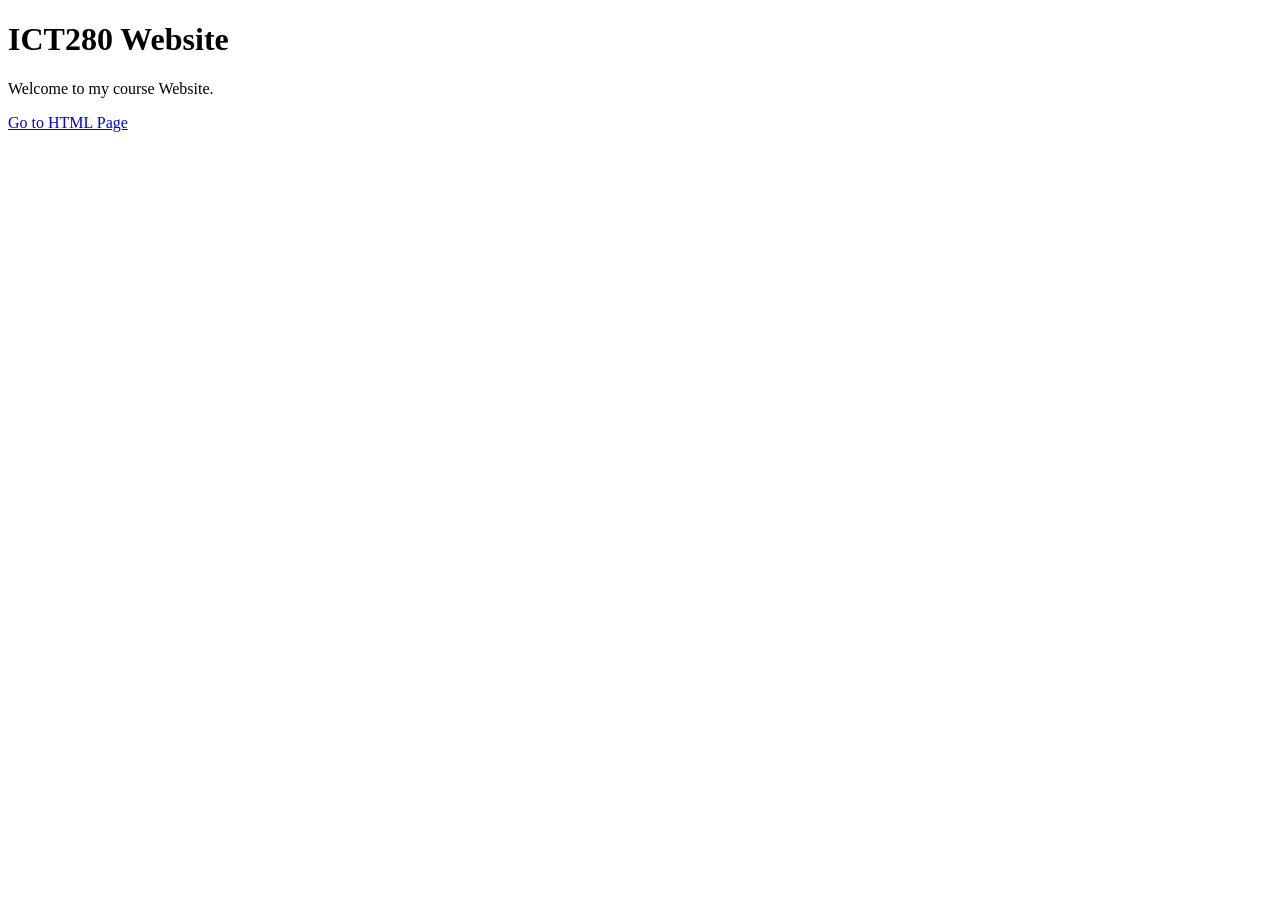
<file: index.html>
<!DOCTYPE html>
<html>
    <head>
        <title>ICT280 Home</title>
    </head>
    <body>

        <h1> ICT280 Website</h1>

        <p>Welcome to my course Website.</p>

        <a href="html/project4.html">Go to HTML Page</a>
    </body>
</html>
</file>
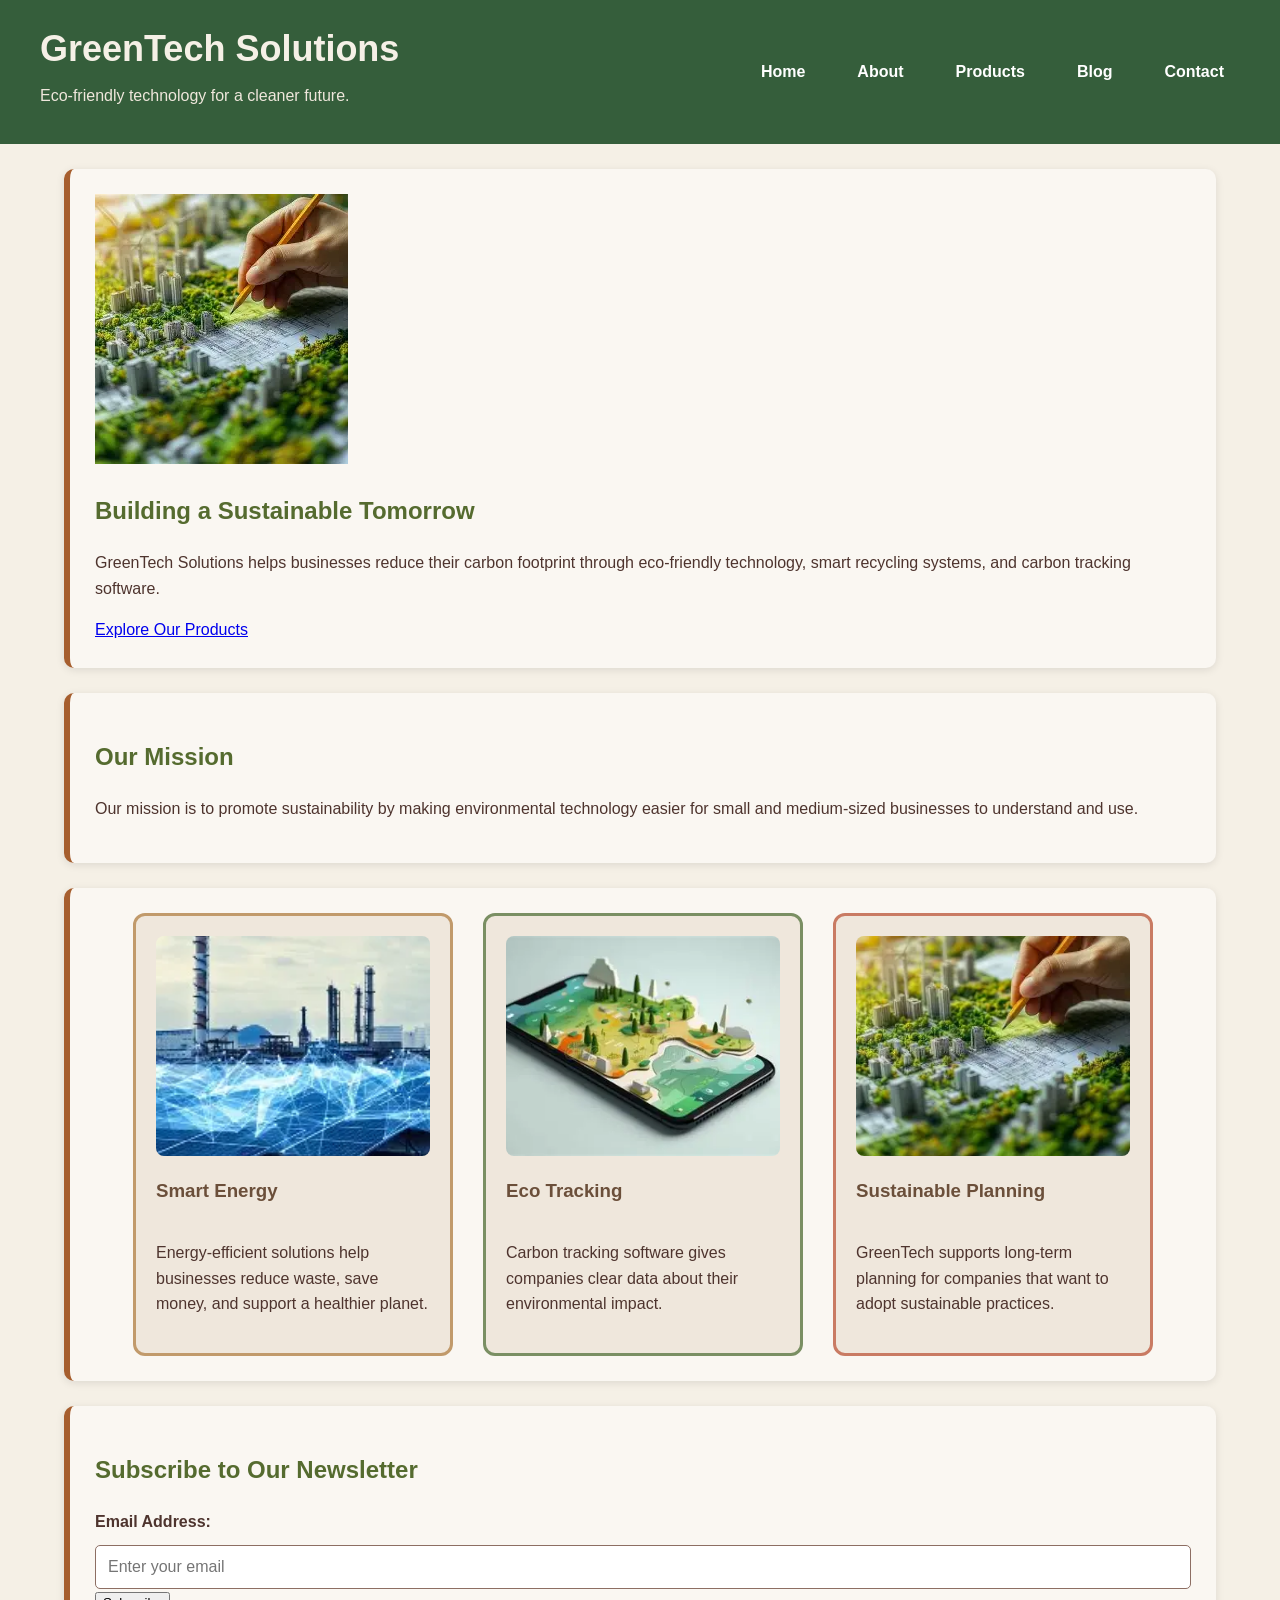
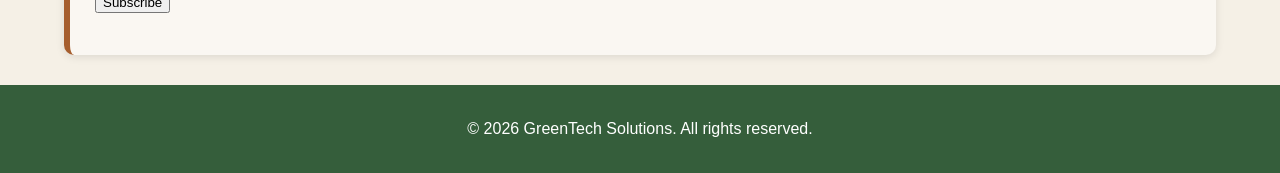
<file: final/html/index.html>
<!DOCTYPE html>
<html lang="en">

<head>

    <meta charset="UTF-8">

    <meta name="viewport"
          content="width=device-width, initial-scale=1.0">

    <title>GreenTech Solutions | Home</title>

    <link rel="stylesheet"
          href="../css/styles.css">

</head>

<body>

<header>

    <div class="header-container">

        <div>

            <h1>GreenTech Solutions</h1>

            <p>
                Eco-friendly technology for a cleaner future.
            </p>

        </div>

        <nav>

            <ul>

                <li>
                    <a href="index.html">Home</a>
                </li>

                <li>
                    <a href="about.html">About</a>
                </li>

                <li>
                    <a href="products.html">Products</a>
                </li>

                <li>
                    <a href="blog.html">Blog</a>
                </li>

                <li>
                    <a href="contact.html">Contact</a>
                </li>

            </ul>

        </nav>

    </div>

</header>

<main>

    <section class="hero">

        <img src="../images/sustainable planning.jpg"
             alt="Sustainable planning and environmental development">

        <div>

            <h2>Building a Sustainable Tomorrow</h2>

            <p>
                GreenTech Solutions helps businesses reduce their carbon footprint
                through eco-friendly technology, smart recycling systems,
                and carbon tracking software.
            </p>

            <a class="button"
               href="products.html">

                Explore Our Products

            </a>

        </div>

    </section>

    <section>

        <h2>Our Mission</h2>

        <p>
            Our mission is to promote sustainability by making environmental
            technology easier for small and medium-sized businesses
            to understand and use.
        </p>

    </section>

    <section class="cards">

        <article class="card">

            <img src="../images/smart energy.jpg"
                 alt="Smart energy technology">

            <h3>Smart Energy</h3>

            <p>
                Energy-efficient solutions help businesses reduce waste,
                save money, and support a healthier planet.
            </p>

        </article>

        <article class="card">

            <img src="../images/eco tracking.jpg"
                 alt="Eco tracking dashboard">

            <h3>Eco Tracking</h3>

            <p>
                Carbon tracking software gives companies clear data
                about their environmental impact.
            </p>

        </article>

        <article class="card">

            <img src="../images/sustainable planning.jpg"
                 alt="Sustainable planning and environmental development">

            <h3>Sustainable Planning</h3>

            <p>
                GreenTech supports long-term planning for companies
                that want to adopt sustainable practices.
            </p>

        </article>

    </section>

    <section>

        <h2>Subscribe to Our Newsletter</h2>

        <form id="newsletterForm">

            <label for="newsletterEmail">
                Email Address:
            </label>

            <input type="email"
                   id="newsletterEmail"
                   placeholder="Enter your email">

            <button type="submit">
                Subscribe
            </button>

        </form>

        <p id="newsletterMessage"></p>

    </section>

</main>

<footer>

    <p>
        &copy; 2026 GreenTech Solutions. All rights reserved.
    </p>

</footer>

<script src="../js/script.js"></script>

</body>
</html>
</file>
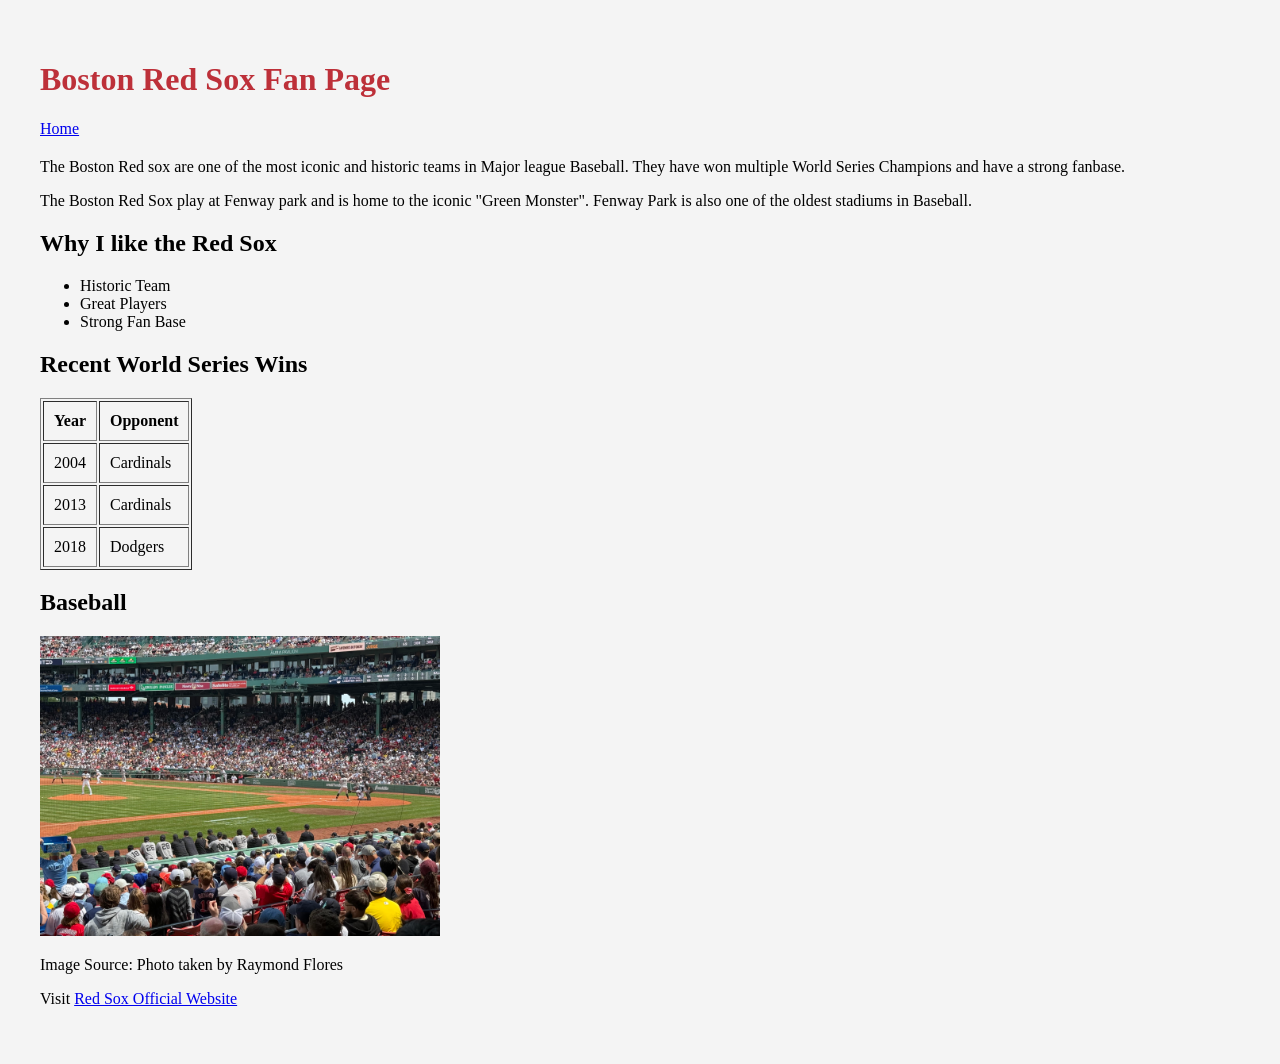
<file: html/project2.html>
<!DOCTYPE html>
<html lang="en">
    <head>
        <meta charset="UTF-8">
        <title> Boston Red Sox Home</title>
        </head>
        <body style="background-color: #f4f4f4; margin: 20px; padding: 20px;">


            <h1 style="color: #BD3039;">Boston Red Sox Fan Page</h1>

            <div style="margin-bottom: 20px;">
                <a href="../index.html">Home</a>
            </div>

            <p>The Boston Red sox are one of the most iconic and historic teams in Major league Baseball. 
                They have won multiple World Series Champions and have a strong fanbase.
            </p>

            <p>
                The Boston Red Sox play at Fenway park and is home to the iconic "Green Monster". Fenway Park is also one of the oldest stadiums in Baseball.
            </p>

            <h2>Why I like the Red Sox</h2>
            <ul>
                <li>Historic Team</li>
                <li>Great Players</li>
                <li>Strong Fan Base</li>
            </ul>

            <h2>Recent World Series Wins</h2>
                <table border="1" cellpadding="10">
                    <tr>
                        <th>Year</th>
                        <th>Opponent</th>
                    </tr>
                    <tr>
                        <td>2004</td>
                        <td>Cardinals</td>
                    </tr>
                    <tr>
                        <td>2013</td>
                        <td>Cardinals</td>
                    </tr>
                    <tr>
                    <td>2018</td>
                    <td>Dodgers</td>
                    </tr>

                </table>

                <h2>Baseball</h2>

                <img src="../Images/Red-Sox.jpg" alt="Boston vs Yankess" width="400">
                <p> Image Source: Photo taken by Raymond Flores</p>

                <p>
                    Visit <a href="https://www.mlb.com/redsox" target="_blank">Red Sox Official Website</a>
                </p>
        </body>
</html>
</file>
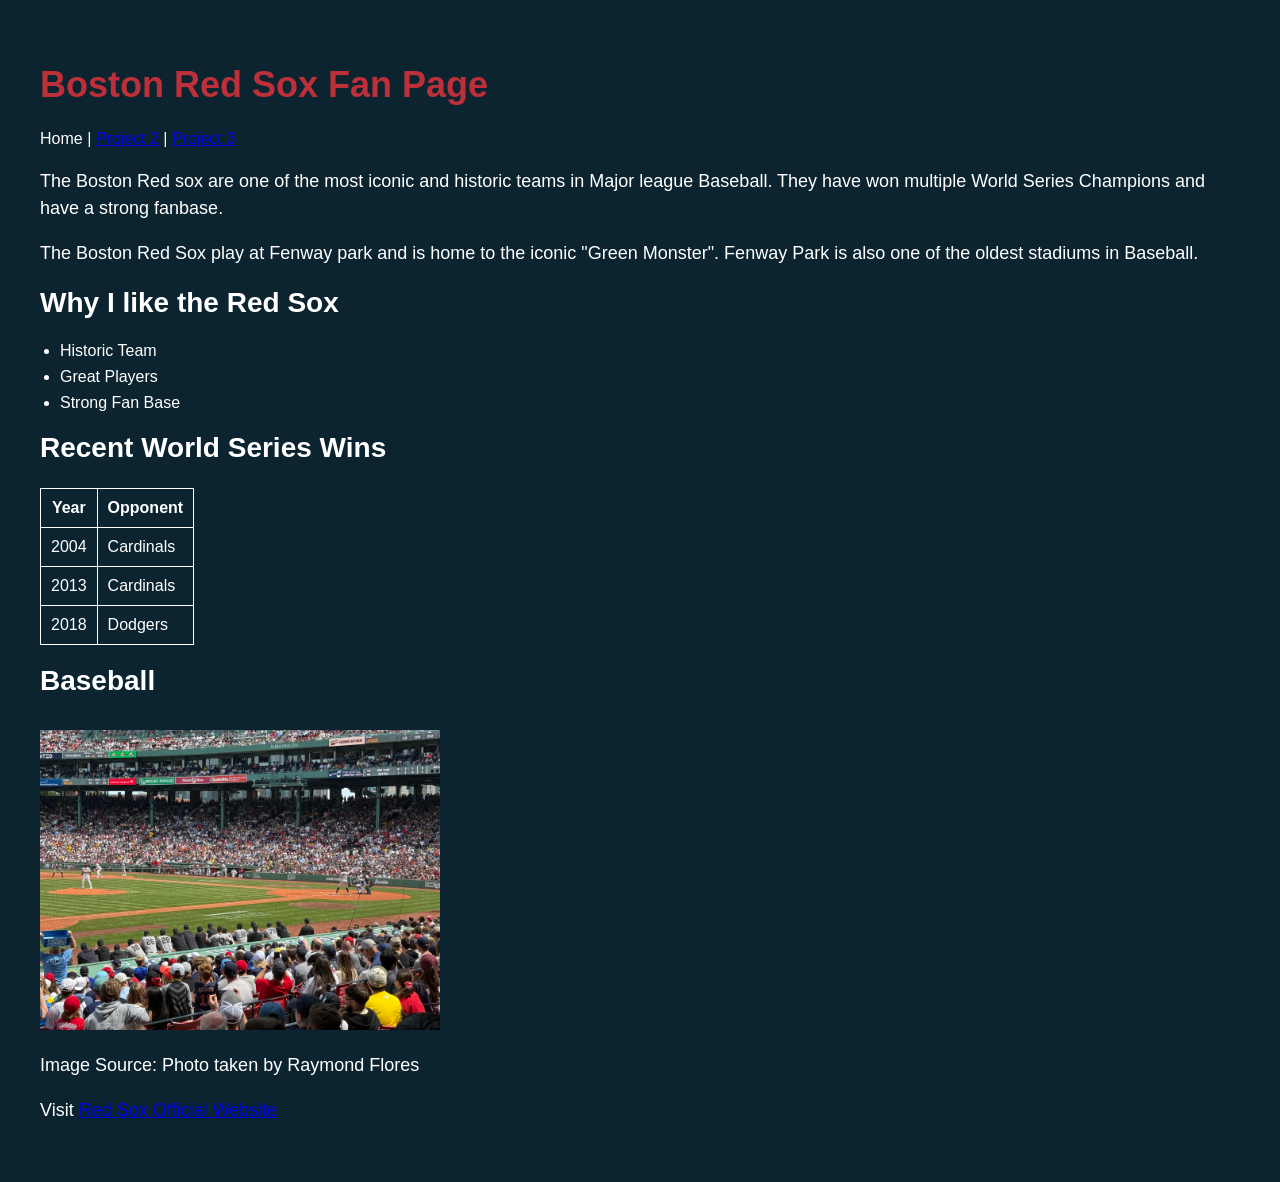
<file: html/project3.html>
<!DOCTYPE html>
<html lang="en">

<head>
    <meta charset="UTF-8">
    <title>Boston Red Sox Home</title>

    <link rel="stylesheet" href="../css/styles.css">
</head>

<body>

    <h1>Boston Red Sox Fan Page</h1>

    <div>
        <a href"../index.html">Home</a> |
        <a href="project2.html">Project 2</a> |
        <a href="project3.html">Project 3</a>
    </div>

    <p>
        The Boston Red sox are one of the most iconic and historic teams in Major league Baseball.
        They have won multiple World Series Champions and have a strong fanbase.
    </p>

    <p>
        The Boston Red Sox play at Fenway park and is home to the iconic "Green Monster".
        Fenway Park is also one of the oldest stadiums in Baseball.
    </p>

    <h2>Why I like the Red Sox</h2>

    <ul>
        <li>Historic Team</li>
        <li>Great Players</li>
        <li>Strong Fan Base</li>
    </ul>

    <h2>Recent World Series Wins</h2>

    <table>
        <tr>
            <th>Year</th>
            <th>Opponent</th>
        </tr>

        <tr>
            <td>2004</td>
            <td>Cardinals</td>
        </tr>

        <tr>
            <td>2013</td>
            <td>Cardinals</td>
        </tr>

        <tr>
            <td>2018</td>
            <td>Dodgers</td>
        </tr>
    </table>

    <h2>Baseball</h2>

    <img src="../Images/Red-Sox.jpg"
         alt="Boston vs Yankess"
         width="400">

    <p>Image Source: Photo taken by Raymond Flores</p>

    <p>
        Visit
        <a href="https://www.mlb.com/redsox" target="_blank">
            Red Sox Official Website
        </a>
    </p>

</body>

</html>
</file>
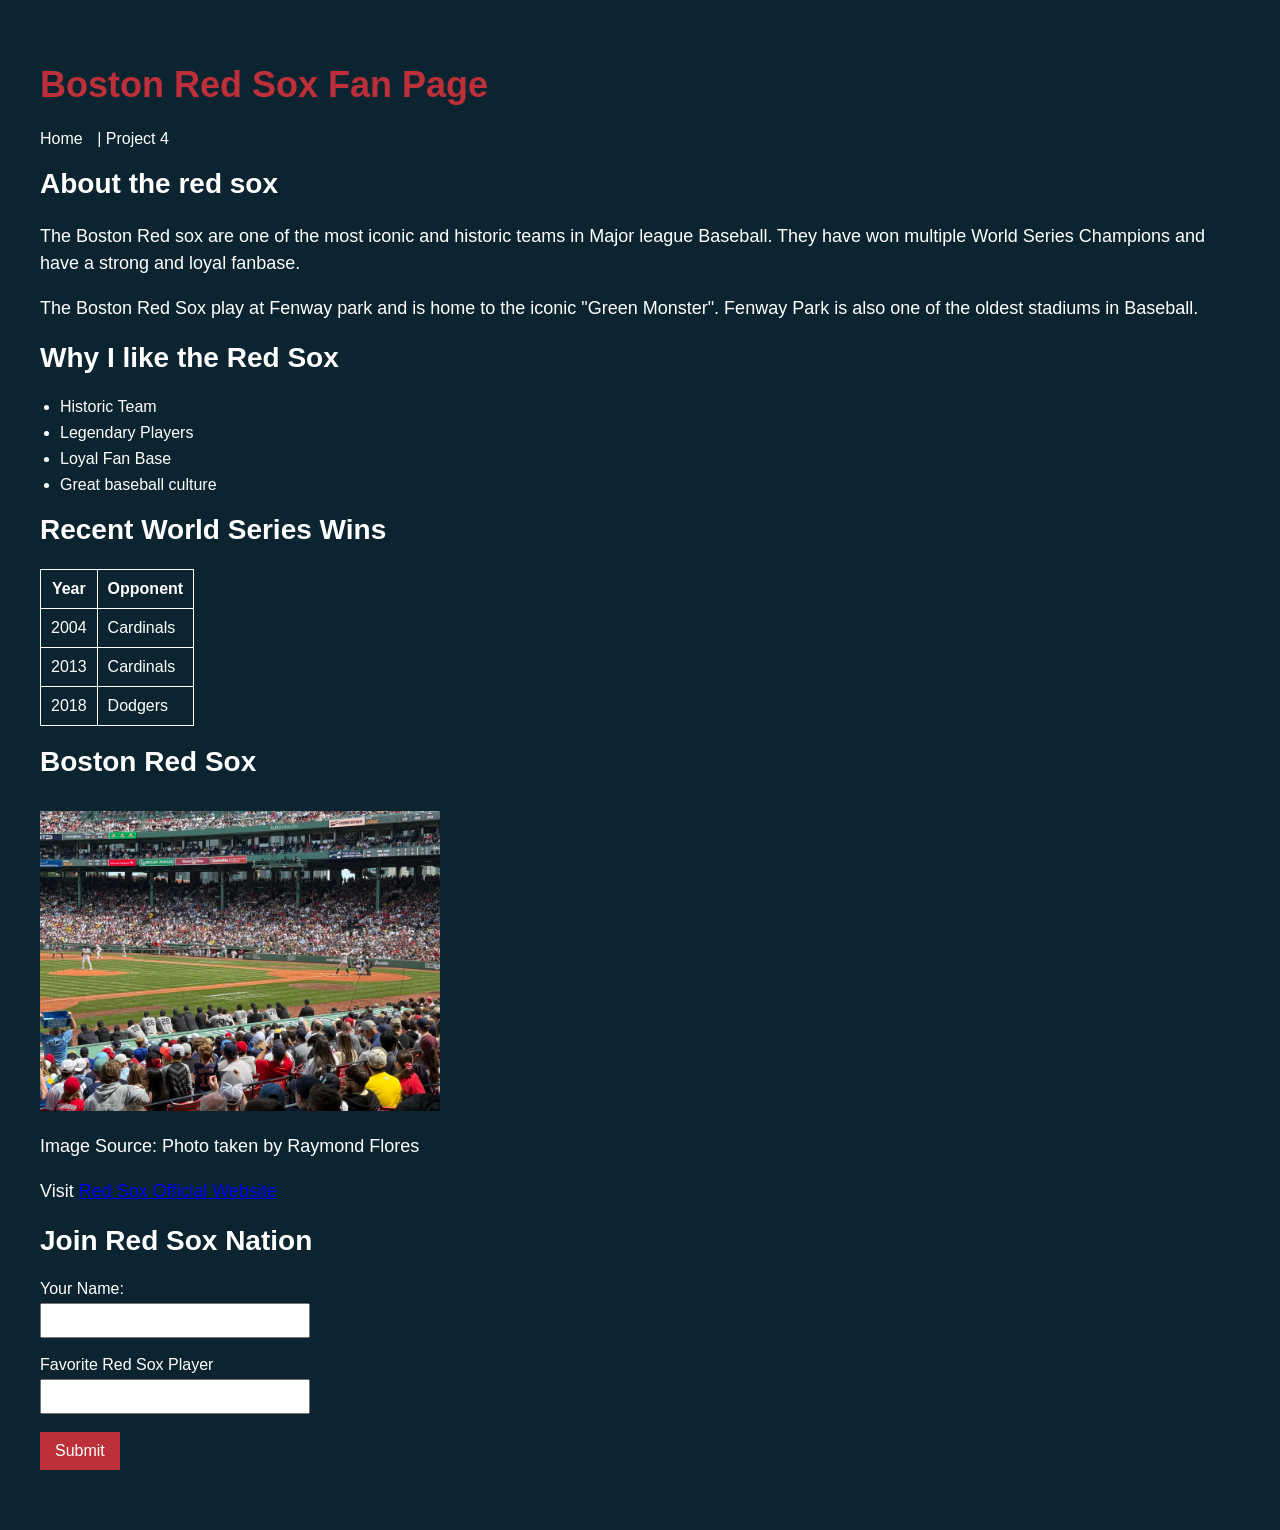
<file: html/project4.html>
<!DOCTYPE html>
<html lang="en">
    <head>
        <meta charset="UTF-8">
        <meta name="viewport" content="width=device-width, initial-scale=1.0">
        <title> Boston Red Sox Home</title>
        <link rel="stylesheet" href="../css/styles.css">
        </head>
        <body>

            <header>
            <h1>Boston Red Sox Fan Page</h1>

            <nav>
                <a href="../index.html">Home</a> |
                <a href="project4.html">Project 4</a>
            </nav>
            </header>

            <main>
                <section>
            <h2> About the red sox </h2>
            <p>
                The Boston Red sox are one of the most iconic and historic teams in Major league Baseball. 
                They have won multiple World Series Champions and have a strong and loyal fanbase.
            </p>

            <p>
                The Boston Red Sox play at Fenway park and is home to the iconic "Green Monster". Fenway Park is also one of the oldest stadiums in Baseball.
            </p>
            </section>

            <section>
            <h2>Why I like the Red Sox</h2>
            <ul>
                <li>Historic Team</li>
                <li>Legendary Players</li>
                <li>Loyal Fan Base</li>
                <li>Great baseball culture</li>
            </ul>
            </section>

            <section>
            <h2>Recent World Series Wins</h2>
                <table>
                    <tr>
                        <th>Year</th>
                        <th>Opponent</th>
                    </tr>
                    <tr>
                        <td>2004</td>
                        <td>Cardinals</td>
                    </tr>
                    <tr>
                        <td>2013</td>
                        <td>Cardinals</td>
                    </tr>
                    <tr>
                    <td>2018</td>
                    <td>Dodgers</td>
                    </tr>

                </table>

            </section>

            <section>
                <h2>Boston Red Sox</h2>

                <img src="../Images/Red-Sox.jpg" alt="Boston vs Yankess" width="400">
                <p> Image Source: Photo taken by Raymond Flores</p>

                <p>
                    Visit <a href="https://www.mlb.com/redsox" target="_blank">Red Sox Official Website</a>
                </p>
            </section>
            <section>
                <h2>Join Red Sox Nation</h2>

                <form id="fanForm">
                    <label for="fanName">Your Name:</label><br>
                    <input type="text" id="fanName" name="fanName"><br><br>

                    <label for="favoritePlayer">Favorite Red Sox Player</label><br>
                    <input type="text" id="favoritePlayer" name="favoritePlayer"><br><br>

                    <button type="submit">Submit</button>
                </form>

                <div id="messageBox"></div>
            </section>
            </main>

            <script src="../javascript/script.js"></script>
        </body>
</html>
</file>
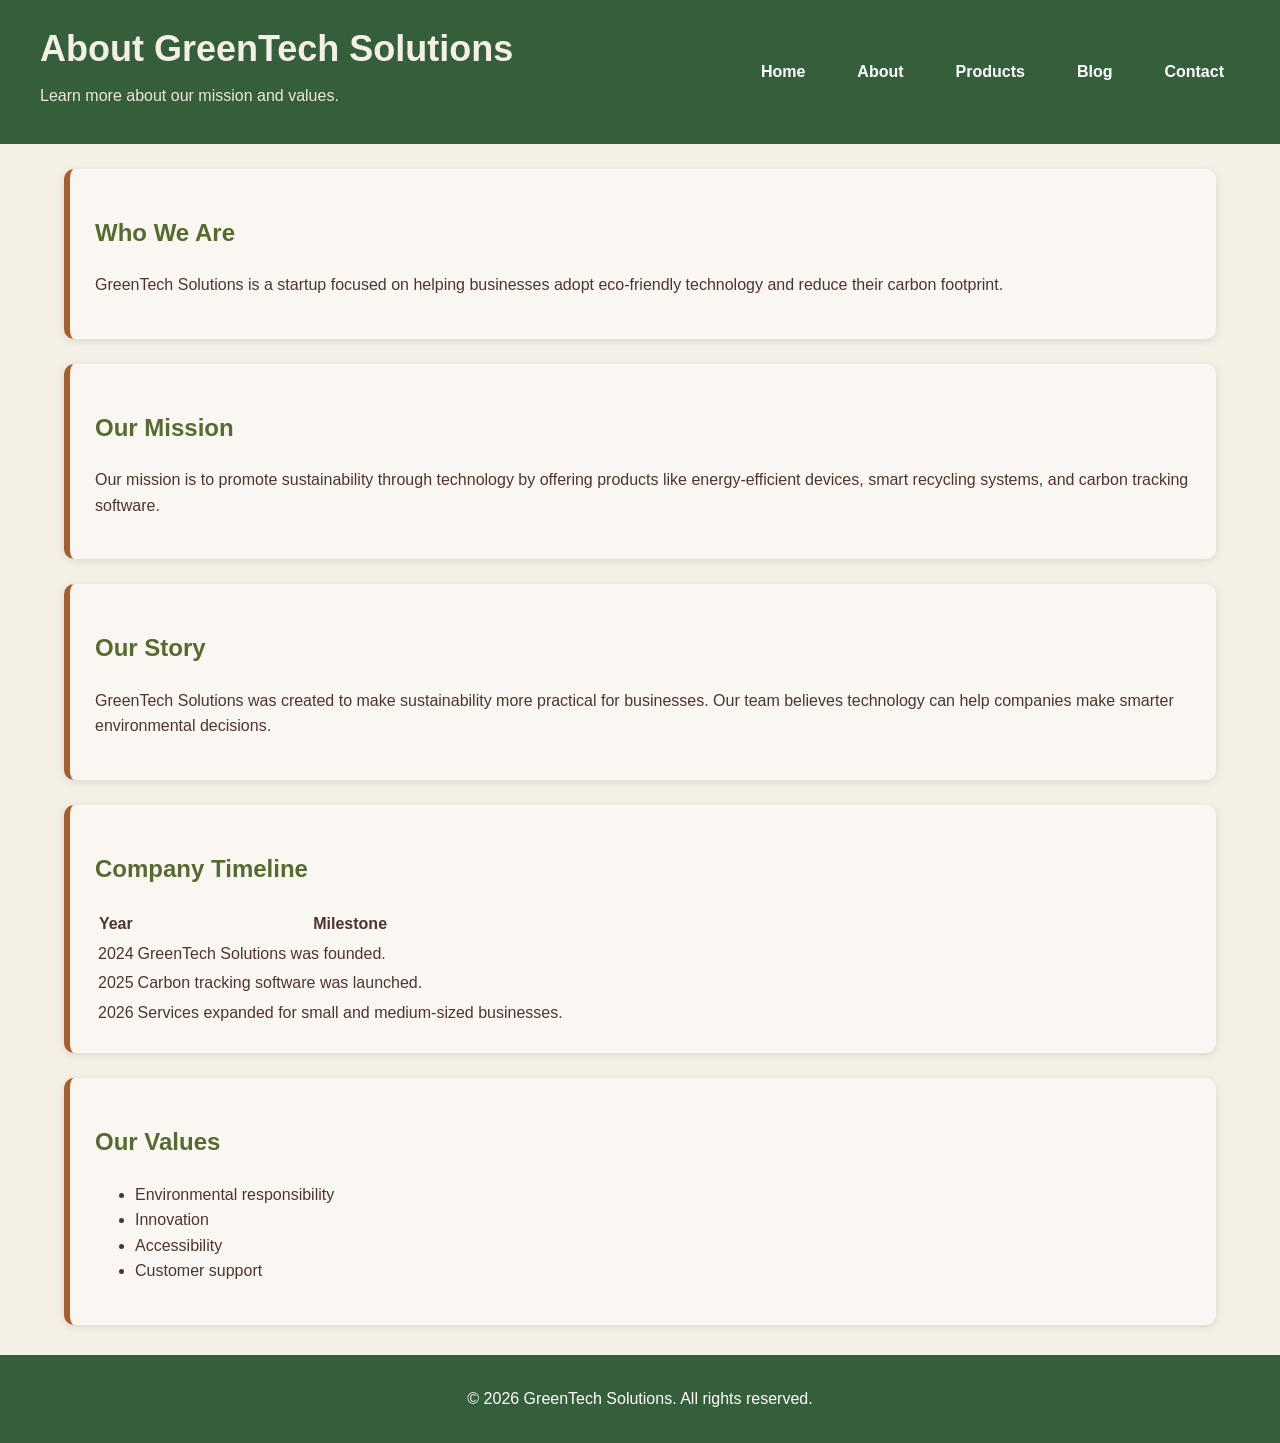
<file: final/html/about.html>
<!DOCTYPE html>
<html lang="en">
<head>
    <meta charset="UTF-8">
    <meta name="viewport" content="width=device-width, initial-scale=1.0">
    <title>GreenTech Solutions | About</title>
    <link rel="stylesheet" href="../css/styles.css">
</head>
<body>

<header>
    <div class="header-container">
        <div>
            <h1>About GreenTech Solutions</h1>
            <p>Learn more about our mission and values.</p>
        </div>

        <nav>
            <ul>
                <li><a href="index.html">Home</a></li>
                <li><a href="about.html">About</a></li>
                <li><a href="products.html">Products</a></li>
                <li><a href="blog.html">Blog</a></li>
                <li><a href="contact.html">Contact</a></li>
            </ul>
        </nav>
    </div>
</header>

<main>

    <section>
        <h2>Who We Are</h2>
        <p>GreenTech Solutions is a startup focused on helping businesses adopt eco-friendly technology and reduce their carbon footprint.</p>
    </section>

    <section>
        <h2>Our Mission</h2>
        <p>Our mission is to promote sustainability through technology by offering products like energy-efficient devices, smart recycling systems, and carbon tracking software.</p>
    </section>

    <section>
        <h2>Our Story</h2>
        <p>GreenTech Solutions was created to make sustainability more practical for businesses. Our team believes technology can help companies make smarter environmental decisions.</p>
    </section>

    <section>
        <h2>Company Timeline</h2>

        <table>
            <tr>
                <th>Year</th>
                <th>Milestone</th>
            </tr>
            <tr>
                <td>2024</td>
                <td>GreenTech Solutions was founded.</td>
            </tr>
            <tr>
                <td>2025</td>
                <td>Carbon tracking software was launched.</td>
            </tr>
            <tr>
                <td>2026</td>
                <td>Services expanded for small and medium-sized businesses.</td>
            </tr>
        </table>
    </section>

    <section>
        <h2>Our Values</h2>

        <ul>
            <li>Environmental responsibility</li>
            <li>Innovation</li>
            <li>Accessibility</li>
            <li>Customer support</li>
        </ul>
    </section>

</main>

<footer>
    <p>&copy; 2026 GreenTech Solutions. All rights reserved.</p>
</footer>

<script src="../js/script.js"></script>
</body>
</html>
</file>
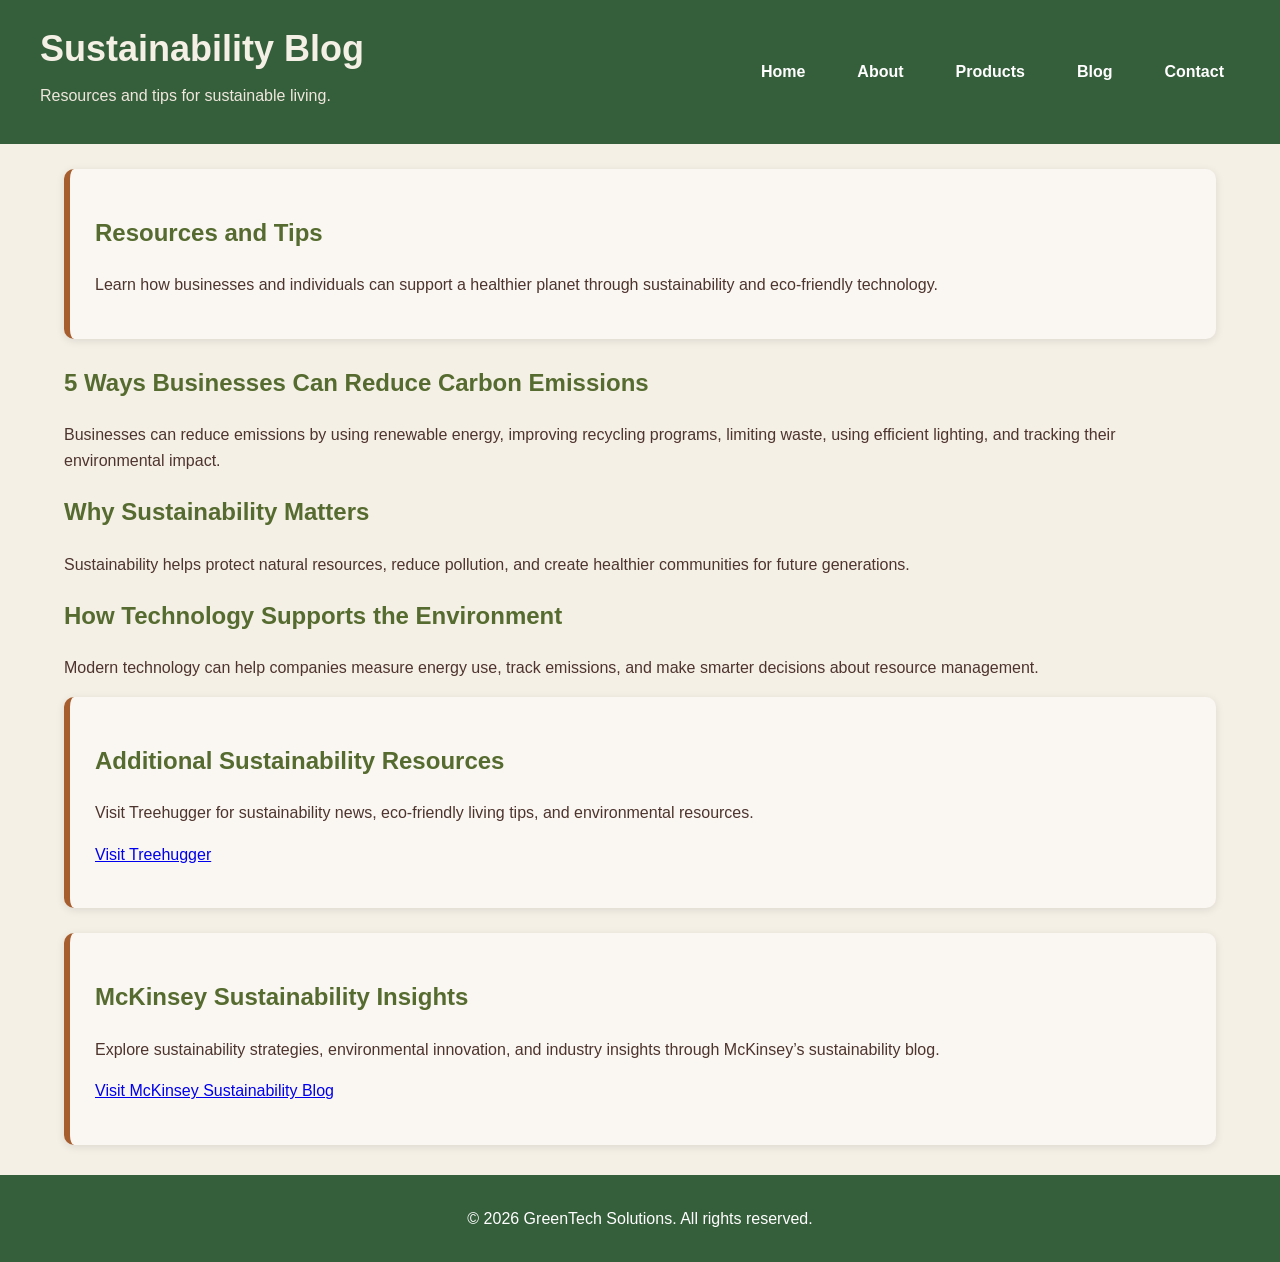
<file: final/html/blog.html>
<!DOCTYPE html>
<html lang="en">
<head>
    <meta charset="UTF-8">
    <meta name="viewport" content="width=device-width, initial-scale=1.0">
    <title>GreenTech Solutions | Blog</title>
    <link rel="stylesheet" href="../css/styles.css">
</head>
<body>

<header>
    <div class="header-container">
        <div>
            <h1>Sustainability Blog</h1>
            <p>Resources and tips for sustainable living.</p>
        </div>

        <nav>
            <ul>
                <li><a href="index.html">Home</a></li>
                <li><a href="about.html">About</a></li>
                <li><a href="products.html">Products</a></li>
                <li><a href="blog.html">Blog</a></li>
                <li><a href="contact.html">Contact</a></li>
            </ul>
        </nav>
    </div>
</header>

<main>

    <section>
        <h2>Resources and Tips</h2>
        <p>Learn how businesses and individuals can support a healthier planet through sustainability and eco-friendly technology.</p>
    </section>

    <article class="blog-post">
        <h2>5 Ways Businesses Can Reduce Carbon Emissions</h2>
        <p>Businesses can reduce emissions by using renewable energy, improving recycling programs, limiting waste, using efficient lighting, and tracking their environmental impact.</p>
    </article>

    <article class="blog-post">
        <h2>Why Sustainability Matters</h2>
        <p>Sustainability helps protect natural resources, reduce pollution, and create healthier communities for future generations.</p>
    </article>

    <article class="blog-post">
        <h2>How Technology Supports the Environment</h2>
        <p>Modern technology can help companies measure energy use, track emissions, and make smarter decisions about resource management.</p>
    </article>

    <section>
        <h2>Additional Sustainability Resources</h2>
        <p>Visit Treehugger for sustainability news, eco-friendly living tips, and environmental resources.</p>

        <p>
            <a href="https://www.treehugger.com/" target="_blank">
                Visit Treehugger
            </a>
        </p>
    </section>

    <section>
        <h2>McKinsey Sustainability Insights</h2>
        <p>Explore sustainability strategies, environmental innovation, and industry insights through McKinsey’s sustainability blog.</p>

        <p>
            <a href="https://www.mckinsey.com/capabilities/sustainability/our-insights/sustainability-blog" target="_blank">
                Visit McKinsey Sustainability Blog
            </a>
        </p>
    </section>

</main>

<footer>
    <p>&copy; 2026 GreenTech Solutions. All rights reserved.</p>
</footer>

<script src="../js/script.js"></script>
</body>
</html>
</file>
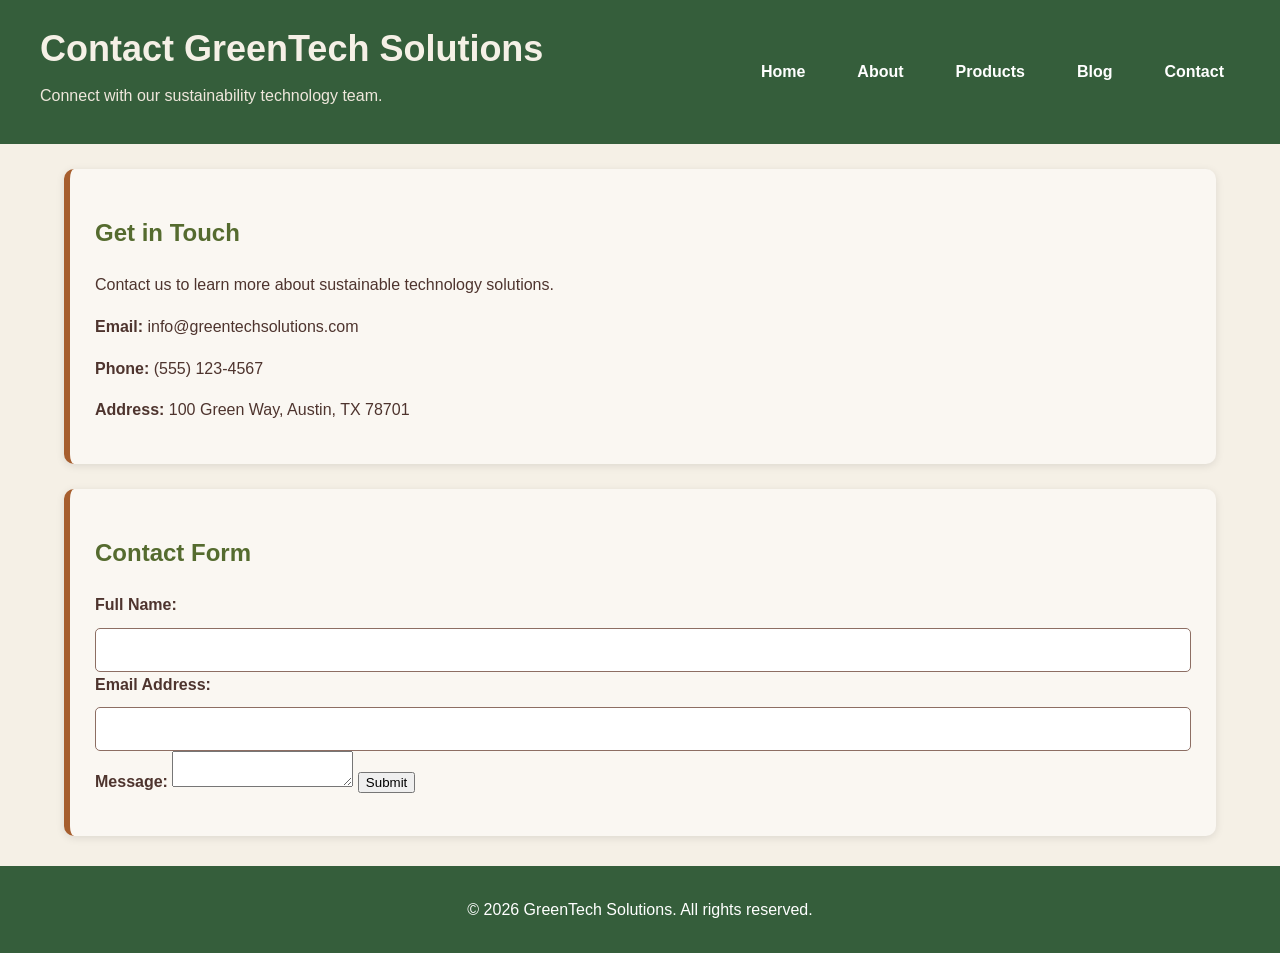
<file: final/html/contact.html>
<!DOCTYPE html>
<html lang="en">
<head>
    <meta charset="UTF-8">
    <meta name="viewport" content="width=device-width, initial-scale=1.0">
    <title>GreenTech Solutions | Contact</title>
    <link rel="stylesheet" href="../css/styles.css">
</head>
<body>

<header>
    <div class="header-container">
        <div>
            <h1>Contact GreenTech Solutions</h1>
            <p>Connect with our sustainability technology team.</p>
        </div>

        <nav>
            <ul>
                <li><a href="index.html">Home</a></li>
                <li><a href="about.html">About</a></li>
                <li><a href="products.html">Products</a></li>
                <li><a href="blog.html">Blog</a></li>
                <li><a href="contact.html">Contact</a></li>
            </ul>
        </nav>
    </div>
</header>

<main>

    <section>
        <h2>Get in Touch</h2>
        <p>Contact us to learn more about sustainable technology solutions.</p>

        <p><strong>Email:</strong> info@greentechsolutions.com</p>
        <p><strong>Phone:</strong> (555) 123-4567</p>
        <p><strong>Address:</strong> 100 Green Way, Austin, TX 78701</p>
    </section>

    <section>
        <h2>Contact Form</h2>

        <form id="contactForm">

            <label for="name">Full Name:</label>
            <input type="text" id="name" name="name">

            <label for="email">Email Address:</label>
            <input type="email" id="email" name="email">

            <label for="message">Message:</label>
            <textarea id="message" name="message"></textarea>

            <button type="submit">Submit</button>

            <p id="formMessage"></p>

        </form>
    </section>

</main>

<footer>
    <p>&copy; 2026 GreenTech Solutions. All rights reserved.</p>
</footer>

<script src="../js/script.js"></script>
</body>
</html>
</file>
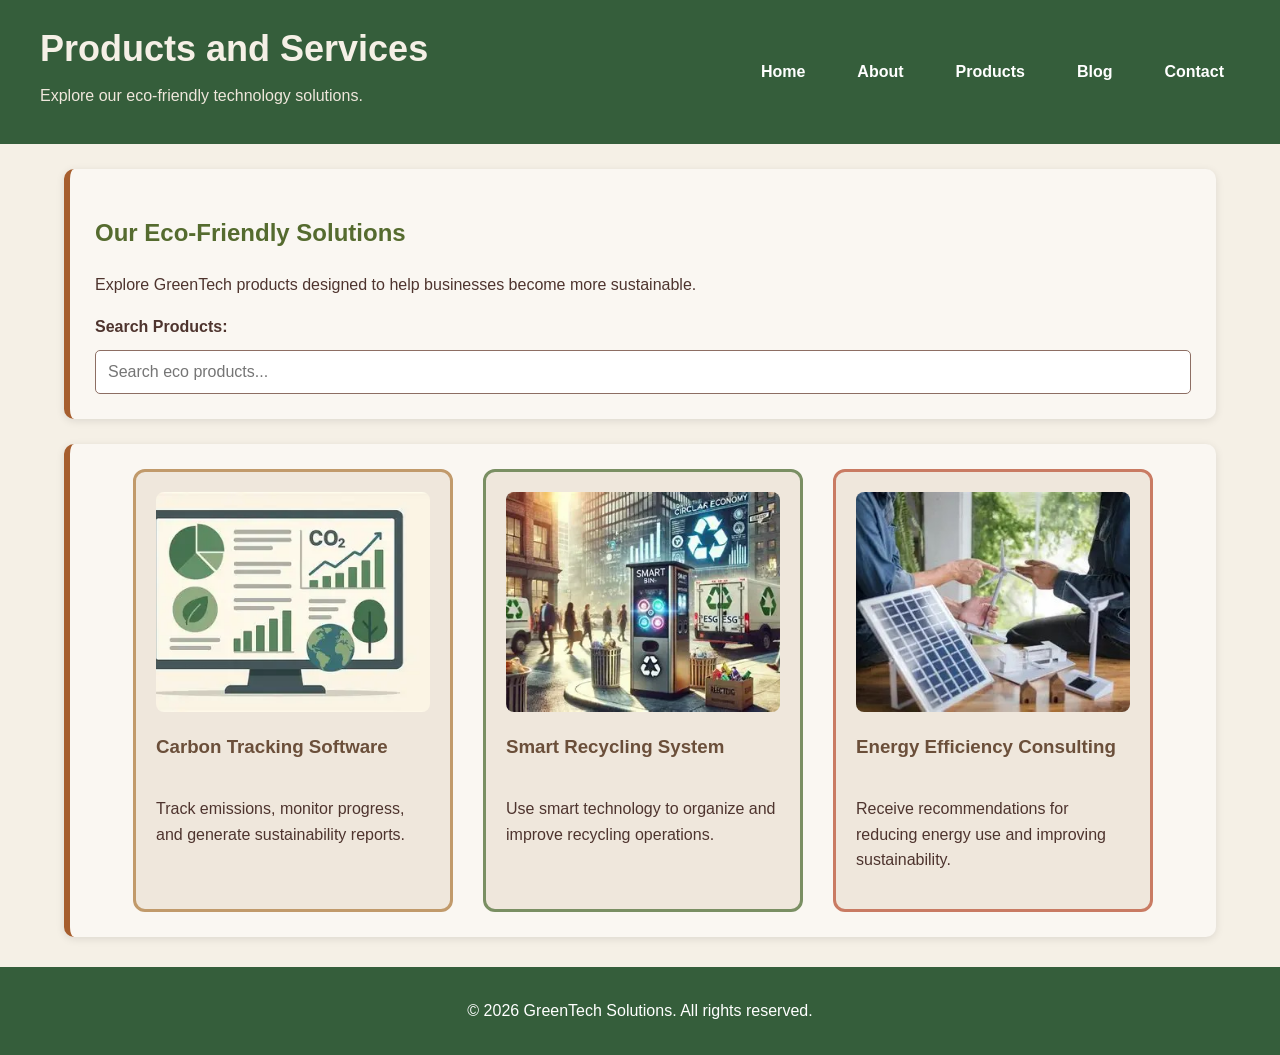
<file: final/html/products.html>
<!DOCTYPE html>
<html lang="en">

<head>

    <meta charset="UTF-8">

    <meta name="viewport"
          content="width=device-width, initial-scale=1.0">

    <title>GreenTech Solutions | Products</title>

    <link rel="stylesheet"
          href="../css/styles.css">

</head>

<body>

<header>

    <div class="header-container">

        <div>

            <h1>Products and Services</h1>

            <p>
                Explore our eco-friendly technology solutions.
            </p>

        </div>

        <nav>

            <ul>

                <li>
                    <a href="index.html">Home</a>
                </li>

                <li>
                    <a href="about.html">About</a>
                </li>

                <li>
                    <a href="products.html">Products</a>
                </li>

                <li>
                    <a href="blog.html">Blog</a>
                </li>

                <li>
                    <a href="contact.html">Contact</a>
                </li>

            </ul>

        </nav>

    </div>

</header>

<main>

    <section>

        <h2>Our Eco-Friendly Solutions</h2>

        <p>
            Explore GreenTech products designed to help businesses become more sustainable.
        </p>

        <label for="productSearch">
            Search Products:
        </label>

        <input type="text"
               id="productSearch"
               placeholder="Search eco products...">

    </section>

    <section class="cards"
             id="productList">

        <article class="card product">

            <img src="../images/Carbon tracking.jpg"
                 alt="Carbon tracking software dashboard">

            <h3>Carbon Tracking Software</h3>

            <p>
                Track emissions, monitor progress, and generate sustainability reports.
            </p>

        </article>

        <article class="card product">

            <img src="../images/smart recycling.jpg"
                 alt="Smart recycling system bins">

            <h3>Smart Recycling System</h3>

            <p>
                Use smart technology to organize and improve recycling operations.
            </p>

        </article>

        <article class="card product">

            <img src="../images/Energy consulting.jpg"
                 alt="Energy efficiency consulting">

            <h3>Energy Efficiency Consulting</h3>

            <p>
                Receive recommendations for reducing energy use and improving sustainability.
            </p>

        </article>

    </section>

</main>

<footer>

    <p>
        &copy; 2026 GreenTech Solutions. All rights reserved.
    </p>

</footer>

<script src="../js/script.js"></script>

</body>
</html>
</file>
<file: final/css/styles.css>
* {
    box-sizing: border-box;
}

body {
    margin: 0;
    font-family: Arial, sans-serif;
    background-color: #F5F0E6;
    color: #4E342E;
    line-height: 1.6;
}

header {
    background-color: #355E3B;
    color: white;
    padding: 20px 40px;
}

.header-container {
    display: flex;
    justify-content: space-between;
    align-items: center;
    flex-wrap: wrap;
}

header h1 {
    margin: 0;
    font-size: 36px;
    color: #F5F0E6;
}

header p {
    margin-top: 5px;
    color: #EFE7DC;
}

nav ul {
    list-style: none;
    display: flex;
    gap: 20px;
    margin: 0;
    padding: 0;
}

nav a {
    color: white;
    text-decoration: none;
    font-weight: bold;
    padding: 10px 16px;
    border-radius: 5px;
    transition: 0.3s ease;
}

nav a:hover {
    background-color: #A65E2E;
    color: white;
}

main {
    width: 90%;
    max-width: 1200px;
    margin: 25px auto;
}

section {
    background-color: #FAF7F2;
    margin-bottom: 25px;
    padding: 25px;
    border-radius: 10px;
    border-left: 6px solid #A65E2E;
    box-shadow: 0 2px 8px rgba(0, 0, 0, 0.1);
}

h2 {
    color: #556B2F;
}

h3 {
    color: #6B4F3A;
    margin-top: 0;
}

.cards {
    display: flex;
    gap: 30px;
    justify-content: center;
    align-items: stretch;
    flex-wrap: wrap;
}

.card {
    background-color: #EFE7DC;
    width: 320px;
    padding: 20px;
    border-radius: 12px;
    border: 3px solid #7A8F63;
    display: flex;
    flex-direction: column;
}

.card:nth-child(1) {
    border-color: #C19A6B;
}

.card:nth-child(2) {
    border-color: #7A8F63;
}

.card:nth-child(3) {
    border-color: #C97B63;
}

.card img {
    width: 100%;
    height: 220px;
    object-fit: cover;
    border-radius: 8px;
    display: block;
    margin-bottom: 20px;
}

label {
    font-weight: bold;
    color: #4E342E;
}

input {
    width: 100%;
    padding: 12px;
    border: 1px solid #8D6E63;
    border-radius: 5px;
    font-size: 16px;
    margin-top: 10px;
    background-color: white;
}

footer {
    background-color: #355E3B;
    color: white;
    text-align: center;
    padding: 15px;
    margin-top: 30px;
}

@media screen and (max-width: 768px) {

    .header-container {
        flex-direction: column;
        text-align: center;
        gap: 15px;
    }

    nav ul {
        flex-direction: column;
        align-items: center;
    }

    .cards {
        flex-direction: column;
        align-items: center;
    }

    .card {
        width: 100%;
        max-width: 400px;
    }

    main {
        width: 95%;
    }
}
</file>
<file: css/styles.css>
body {
    background-color: #0C2430;
    margin: 20px;
    padding: 20px;
    font-family: Arial, sans-serif;
    color: #FFFFFF;
}
h1 {
    color: #BD3039;
    font-size: 36px;
}

h2 {
    color: #FFFFFF;
    font-size: 28px;
    margin-top: 20px;
}

p {
    color: #FFFFFF;
    font-size: 18px;
    line-height: 1.5;
}

div {
    margin-bottom: 20px;
}

ul {
    padding-left: 20px;
}

li {
    color: #FFFFFF;
    margin-bottom: 8px;
}

a:hover {
    color: #FFFFFF;
    text-decoration: underline;
}

table {
    margin-top: 10px;
    border-collapse: collapse;
    margin-bottom: 20px;
}

table, th, td {
    border: 1px solid #FFFFFF;
}

th, td {
    padding: 10px;
    color: #FFFFFF;
}

img {
    margin-top: 10px;
}

nav {
    margin-bottom: 20px;
}

nav a {
    color: #FFFFFF;
    text-decoration: none;
    margin-right: 10px;

}

nav a:hover {
    color: #BD3039;
}

form {
    margin-top: 20px;
}

input {
    padding: 8px;
    width: 250px;
    max-width: 100%;
    margin-top: 5px;
}

button {
    background-color: #BD3039;
    color: #FFFFFF;
    border: none;
    padding: 10px 15px;
    cursor: pointer;
    font-size: 16px;
}

button:hover {
    background-color: #8f1f27;
}

#messageBox {
    margin-top: 15px;
    font-size: 18px;
    color: #FFFFFF;
}

@media screen and (max-width: 768px) {
    body {
        margin: 10px;
        padding: 10px;
    }
h1 {
    font-size: 28px;
}

h2 {
    font-size: 22px;
}

p,
li,
td,
th {
    font-size: 16px;
}

img {
    width: 100%;
    height: auto;
}

nav a {
    display: block;
    margin-bottom: 10px;
    }
}
</file>
